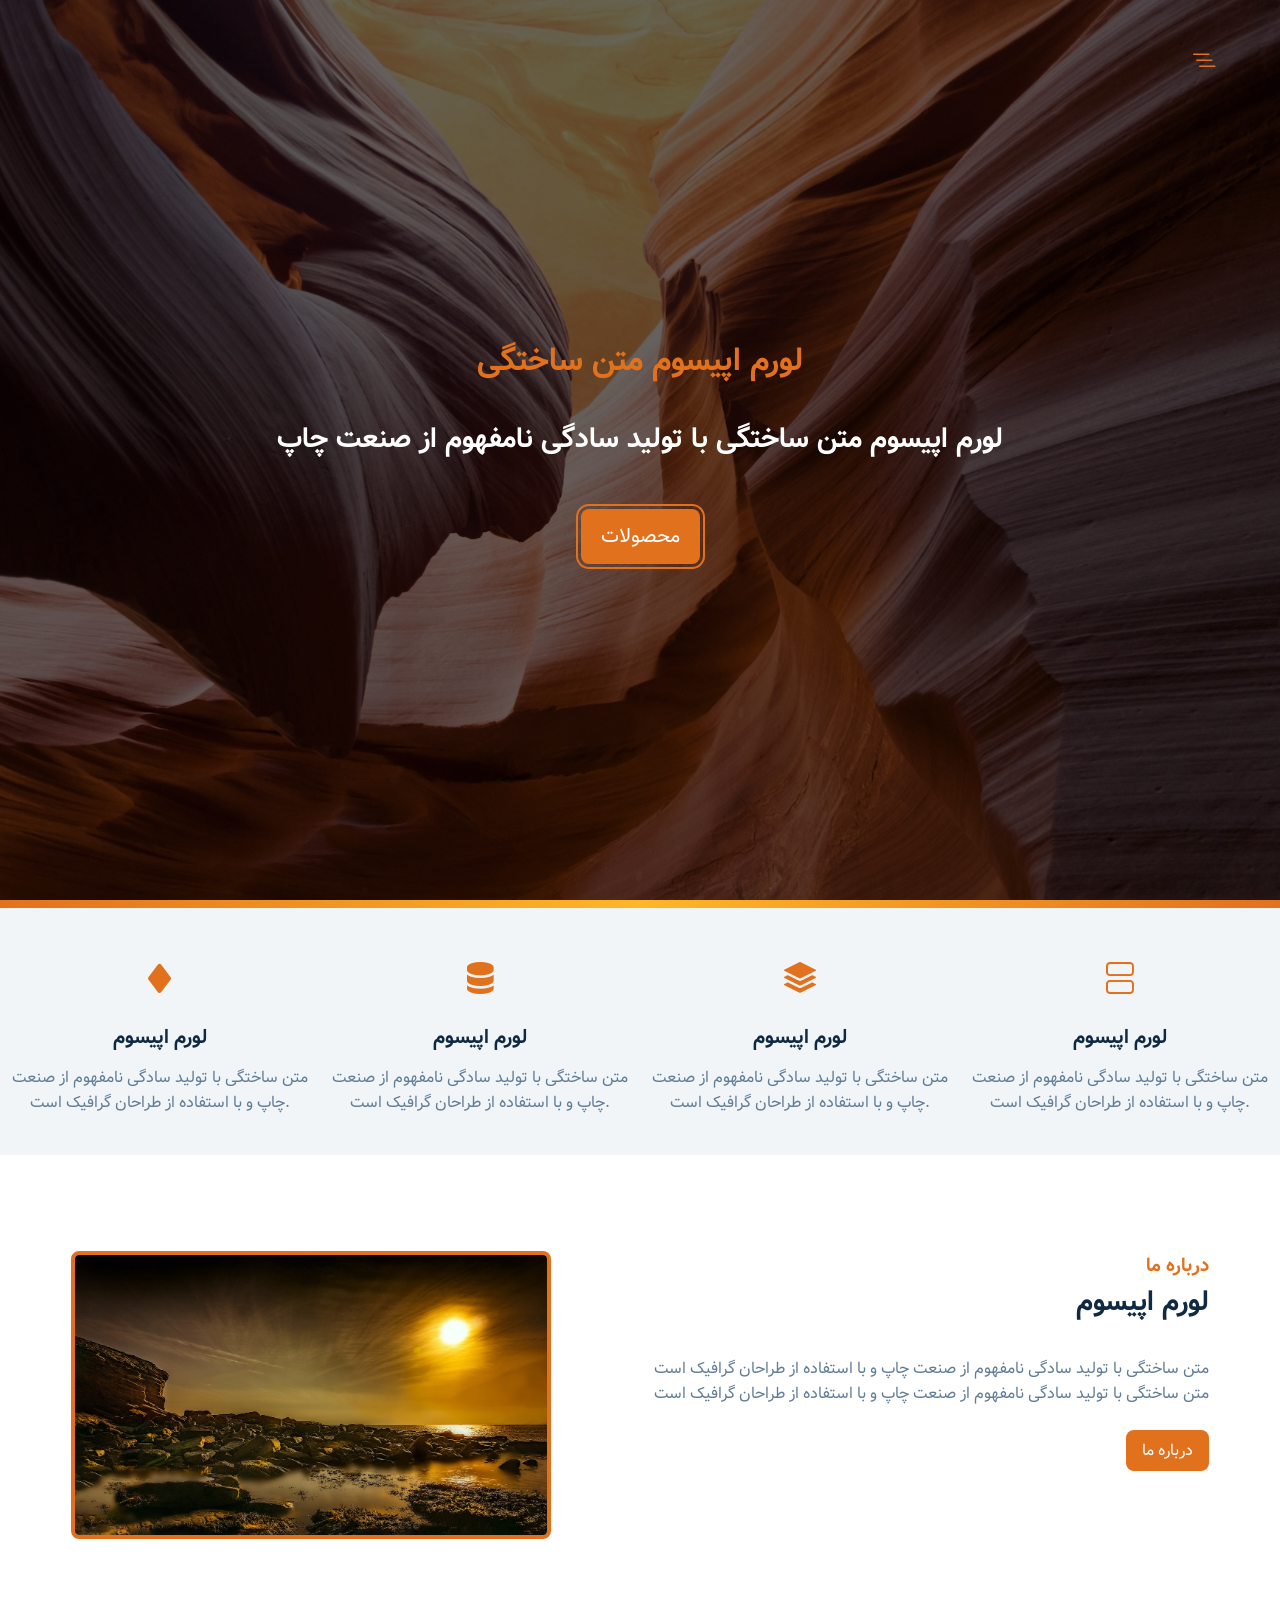
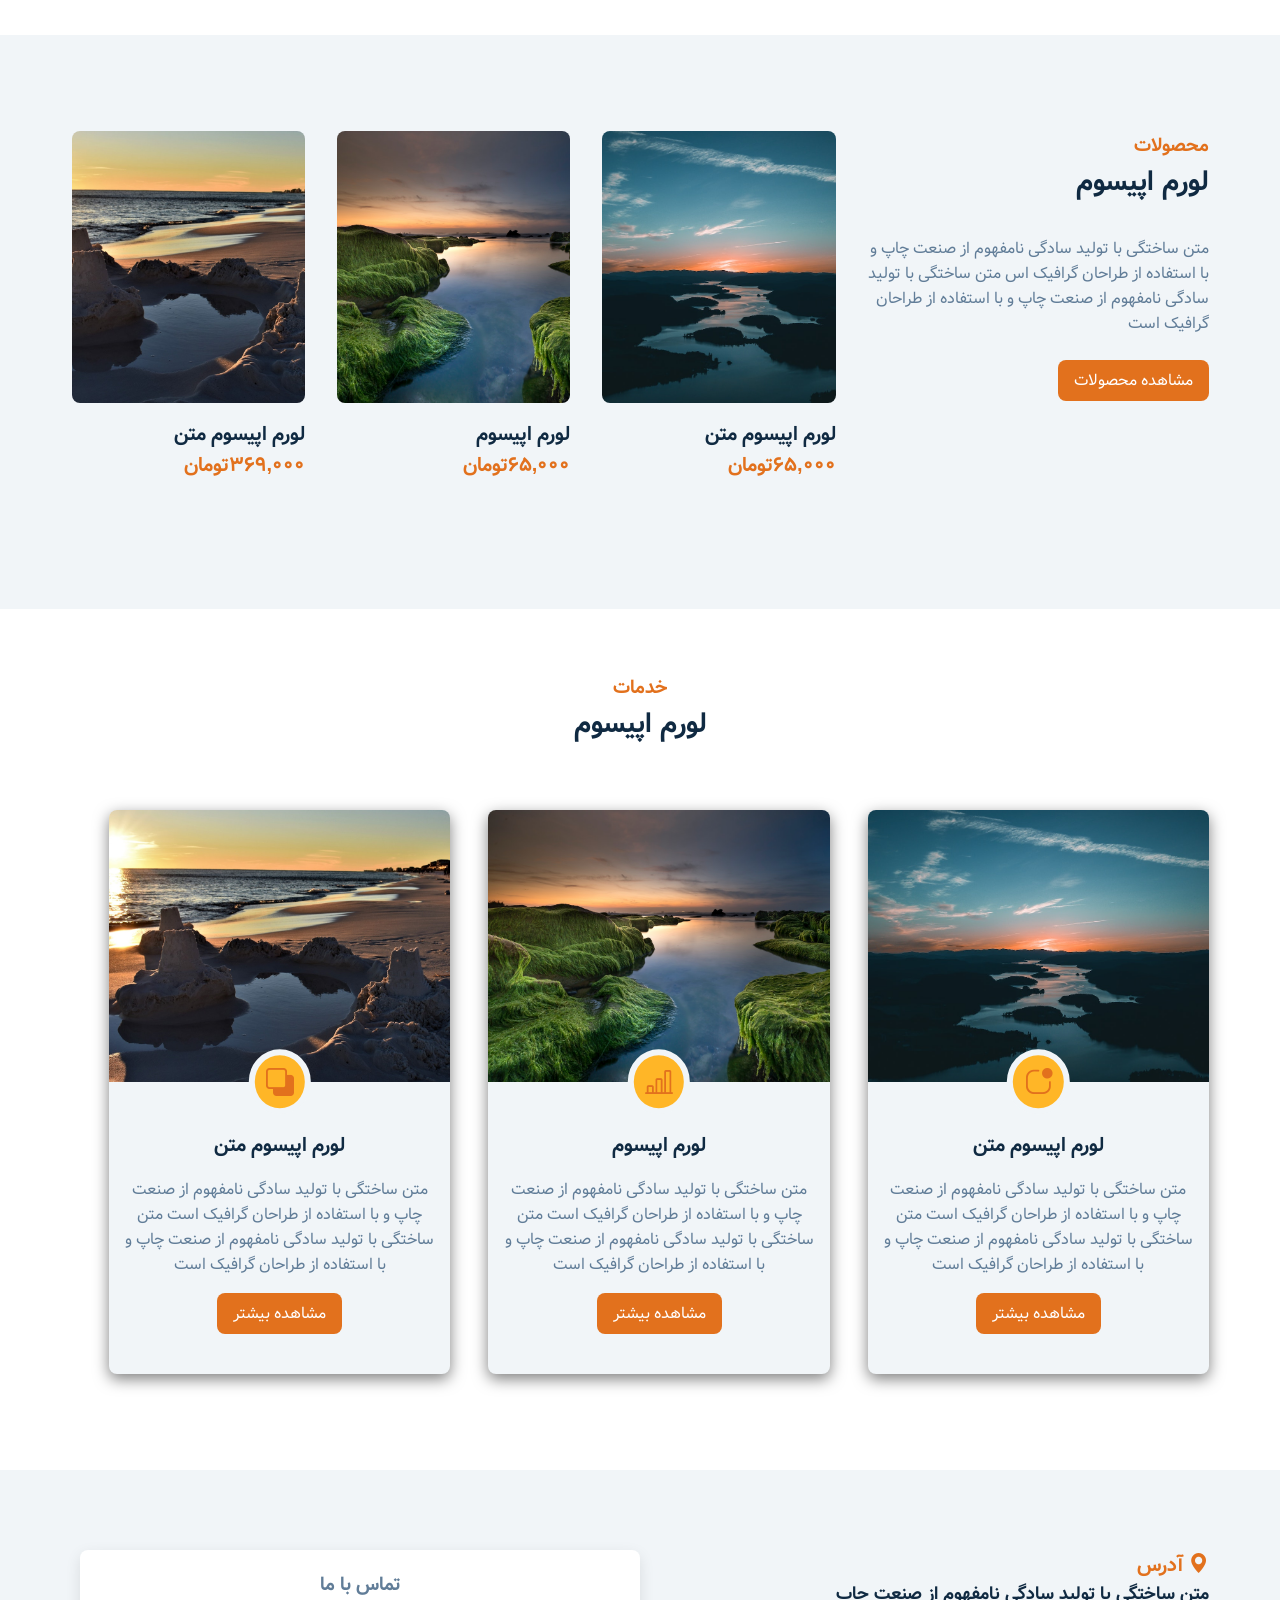
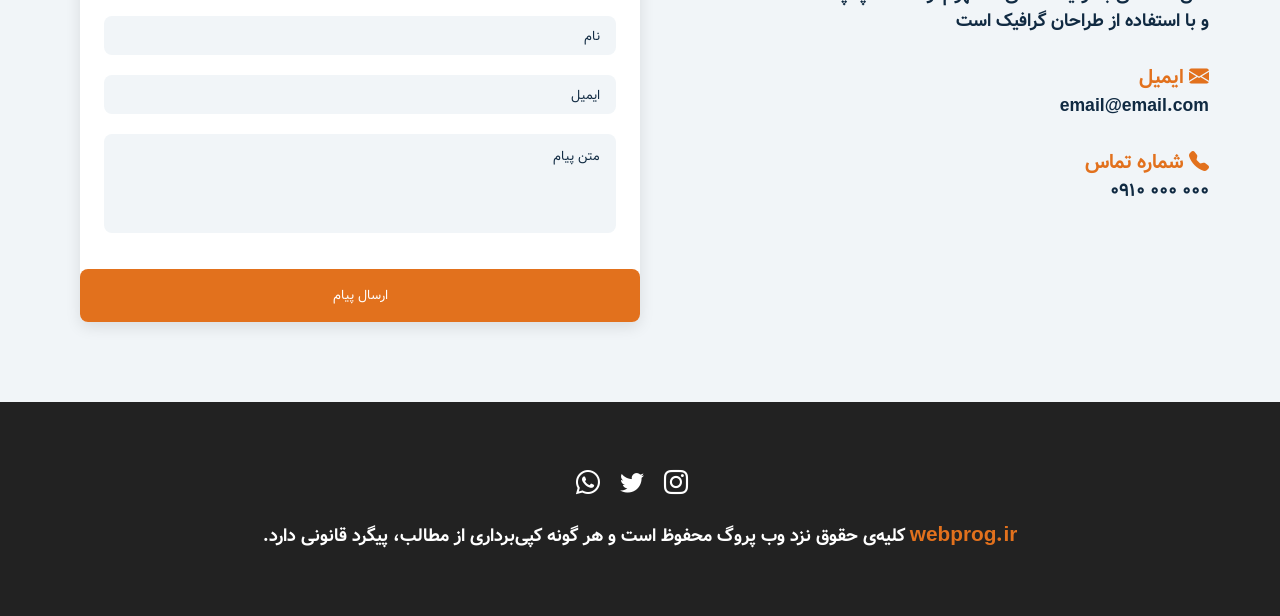
<file: index.html>
<!DOCTYPE html>
<html lang="fa">

<head>
    <meta charset="UTF-8">
    <meta name="viewport" content="width=device-width, initial-scale=1.0">
    <link rel="stylesheet" href="./css/main.css">
    <link rel="stylesheet" href="https://cdn.jsdelivr.net/npm/bootstrap-icons@1.13.1/font/bootstrap-icons.min.css">
    <title>Responsive Shopping Website</title>
</head>

<body>

    <!-- navbar  -->
    <span class="nav-btn" id="nav-btn">
        <i class="bi bi-list-nested"></i>
    </span>

    <nav class="navbar" id="navbar">
        <div class="navbar-header">
            <span class="nav-close" id="nav-close">
                <i class="bi bi-x"></i>
            </span>
        </div>

        <ul class="nav-items">
            <li>
                <a href="index.html" class="nav-link">
                    <i class="bi bi-house-fill"></i>
                    صفحه اصلی
                </a>
            </li>

            <li>
                <a href="about.html" class="nav-link">
                    <i class="bi bi-info-circle-fill"></i>
                    درباره ما
                </a>
            </li>

            <li>
                <a href="products.html" class="nav-link">
                    <i class="bi bi-box-seam-fill"></i>
                    محصولات
                </a>
            </li>

            <li>
                <a href="services.html" class="nav-link">
                    <i class="bi bi-calendar2-check-fill"></i>
                    خدمات
                </a>
            </li>

            <li>
                <a href="contact-us.html" class="nav-link">
                    <i class="bi bi-chat-right-dots-fill"></i>
                    تماس با ما
                </a>
            </li>
        </ul>
    </nav>
    <!-- end of navbar  -->


    <!-- header -->
    <header class="header">
        <div class="banner">
            <h1>لورم اپیسوم متن ساختگی</h1>
            <h2>لورم اپیسوم متن ساختگی با تولید سادگی نامفهوم از صنعت چاپ</h2>
            <a class=" btn btn-banner" href="./products.html">محصولات</a>
        </div>
    </header>
    <div class="content-divider"></div>
    <!-- end of header -->

    <!-- features -->
    <section class="features clearfix">
        <article class="feature">
            <span class="feature-icon">
                <i class="bi bi-view-stacked"></i>
            </span>
            <h4 class="feature-title">لورم اپیسوم</h4>
            <p class="feature-text">
                متن ساختگی با تولید سادگی نامفهوم از صنعت چاپ و با استفاده از طراحان گرافیک است.
            </p>
        </article>

        <article class="feature">
            <span class="feature-icon">
                <i class="bi bi-stack"></i>
            </span>
            <h4 class="feature-title">لورم اپیسوم</h4>
            <p class="feature-text">
                متن ساختگی با تولید سادگی نامفهوم از صنعت چاپ و با استفاده از طراحان گرافیک است.
            </p>
        </article>

        <article class="feature">
            <span class="feature-icon">
                <i class="bi bi-server"></i>
            </span>
            <h4 class="feature-title">لورم اپیسوم</h4>
            <p class="feature-text">
                متن ساختگی با تولید سادگی نامفهوم از صنعت چاپ و با استفاده از طراحان گرافیک است.
            </p>
        </article>

        <article class="feature">
            <span class="feature-icon">
                <i class="bi bi-suit-diamond-fill"></i>
            </span>
            <h4 class="feature-title">لورم اپیسوم</h4>
            <p class="feature-text">
                متن ساختگی با تولید سادگی نامفهوم از صنعت چاپ و با استفاده از طراحان گرافیک است.
            </p>
        </article>

    </section>
    <!-- end of features -->

    <!-- about -->
    <section class="section-center clearfix">
        <!-- about-img  -->
        <article class="about-img">
            <div class="about-picture-container">
                <img class="about-picture" src="./images/about-bcg.jpg" alt="about-img">
            </div>
        </article>

        <!-- about-info  -->
        <article class="about-info">
            <div class="section-title">
                <h3>درباره ما</h3>
                <h2>لورم اپیسوم</h2>
            </div>

            <p class="about-text">
                متن ساختگی با تولید سادگی نامفهوم از صنعت چاپ و با استفاده از طراحان گرافیک است
            </p>

            <p class="about-text">
                متن ساختگی با تولید سادگی نامفهوم از صنعت چاپ و با استفاده از طراحان گرافیک است
            </p>

            <a class="btn about-btn" href="about.html">درباره ما</a>
        </article>

    </section>
    <!-- end about  -->


    <!-- products  -->
    <section class="products">

        <div class="section-center clearfix">
            <article class="products-info">
                <div class="section-title">
                    <h3>محصولات</h3>
                    <h2>لورم اپیسوم</h2>
                </div>

                <p class="product-text">
                    متن ساختگی با تولید سادگی نامفهوم از صنعت چاپ و با استفاده از طراحان گرافیک اس متن ساختگی با تولید
                    سادگی نامفهوم از صنعت چاپ و با استفاده از طراحان گرافیک است
                </p>

                <a class="btn btn-products" href="products.html">مشاهده محصولات</a>
            </article>

            <article class="product-cards clearfix">
                <div class="product">
                    <img class="product-img" src="./images/product-1.jpg" alt="product-image">
                    <h4 class="product-title">لورم اپیسوم متن</h4>
                    <h4 class="product-price">65,000<span>تومان</span></h4>
                </div>
                <div class="product">
                    <img class="product-img" src="./images/product-2.jpg" alt="product-image">
                    <h4 class="product-title">لورم اپیسوم</h4>
                    <h4 class="product-price">65,000<span>تومان</span></h4>
                </div>
                <div class="product">
                    <img class="product-img" src="./images/product-3.jpg" alt="product-image">
                    <h4 class="product-title">لورم اپیسوم متن</h4>
                    <h4 class="product-price">369,000<span>تومان</span></h4>
                </div>
            </article>
        </div>
    </section>
    <!-- end of products  -->

    <!-- services     -->
    <section class="section-center">
        <div class="section-title services-title">
            <h3>خدمات</h3>
            <h2>لورم اپیسوم</h2>
        </div>
        <div class="clearfix">
            <article class="service-card">
                <div class="service-img-container">
                    <img class="srvice-img" src="./images/product-1.jpg" alt="service-image">
                    <span class="service-icon">
                        <i class="bi bi-app-indicator"></i>
                    </span>
                </div>

                <div class="service-info">
                    <h4>لورم اپیسوم متن</h4>
                    <p>متن ساختگی با تولید سادگی نامفهوم از صنعت چاپ و با استفاده از طراحان گرافیک است متن ساختگی با
                        تولید سادگی نامفهوم از صنعت چاپ و با استفاده از طراحان گرافیک است</p>
                    <a class="btn btn-service" href="products.html">مشاهده بیشتر</a>
                </div>
            </article>

            <article class="service-card">
                <div class="service-img-container">
                    <img class="srvice-img" src="./images/product-2.jpg" alt="service-image2">
                    <span class="service-icon">
                        <i class="bi bi-bar-chart-line"></i>
                    </span>
                </div>

                <div class="service-info">
                    <h4>لورم اپیسوم</h4>
                    <p>متن ساختگی با تولید سادگی نامفهوم از صنعت چاپ و با استفاده از طراحان گرافیک است متن ساختگی با
                        تولید سادگی نامفهوم از صنعت چاپ و با استفاده از طراحان گرافیک است</p>
                    <a class="btn btn-service" href="products.html">مشاهده بیشتر</a>
                </div>
            </article>

            <article class="service-card">
                <div class="service-img-container">
                    <img class="srvice-img" src="./images/product-3.jpg" alt="service-image">
                    <span class="service-icon">
                        <i class="bi bi-subtract"></i>
                    </span>
                </div>

                <div class="service-info">
                    <h4>لورم اپیسوم متن</h4>
                    <p>متن ساختگی با تولید سادگی نامفهوم از صنعت چاپ و با استفاده از طراحان گرافیک است متن ساختگی با
                        تولید سادگی نامفهوم از صنعت چاپ و با استفاده از طراحان گرافیک است</p>
                    <a class="btn btn-service" href="products.html">مشاهده بیشتر</a>
                </div>
            </article>
        </div>
    </section>
    <!-- end of services  -->


    <!-- comtact us  -->
    <section class="contact">
        <div class="section-center clearfix">
            <article class="contact-info">
                <div class="contact-item">
                    <h4 class="contact-title">
                        <span class="contact-icon">
                            <i class="bi bi-geo-alt-fill"></i>
                        </span>
                        آدرس
                    </h4>
                    <h4 class="contact-text">
                        متن ساختگی با تولید سادگی نامفهوم از صنعت چاپ
                        <br>
                        و با استفاده از طراحان گرافیک است
                    </h4>
                </div>

                <div class="contact-item">
                    <h4 class="contact-title">
                        <span class="contact-icon">
                            <i class="bi bi-envelope-fill"></i>
                        </span>
                        ایمیل
                    </h4>
                    <h4 class="contact-text">
                        email@email.com

                    </h4>
                </div>

                <div class="contact-item">
                    <h4 class="contact-title">
                        <span class="contact-icon">
                            <i class="bi bi-telephone-fill"></i>
                        </span>
                        شماره تماس
                    </h4>
                    <h4 class="contact-text">
                        0910 000 000
                    </h4>
                </div>
            </article>


            <article class="contact-form">
                <h3>تماس با ما</h3>
                <form action="#">
                    <div class="form-group">
                        <input class="form-control" type="text" name="name" placeholder="نام">
                        <input class="form-control" type="email" name="email" placeholder="ایمیل">
                        <textarea name="massage" class="form-control" placeholder="متن پیام" rows="5"></textarea>
                    </div>
                    <button class="btn submit-btn" type="submit">ارسال پیام</button>
                </form>
            </article>
        </div>
    </section>
    <!-- end of contact us  -->

    <!-- footer  -->
    <footer class="footer">
        <div class="section-center">
            <div class="social-icons">
                <a href="#" class="social-icon">
                    <i class="bi bi-whatsapp"></i>
                </a>
                <a href="#" class="social-icon">
                    <i class="bi bi-twitter"></i>
                </a>
                <a href="#" class="social-icon">
                    <i class="bi bi-instagram"></i>
                </a>
            </div>

            <h4 class="footer-text">
                <span class="compony">webprog.ir</span>
                کلیه‌ی حقوق نزد وب پروگ محفوظ است و هر گونه کپی‌برداری از
                مطالب، پیگرد قانونی دارد.
            </h4>
        </div>
    </footer>
    <!-- end of footer  -->

    <script src="./js/app.js"></script>
</body>

</html>
</file>
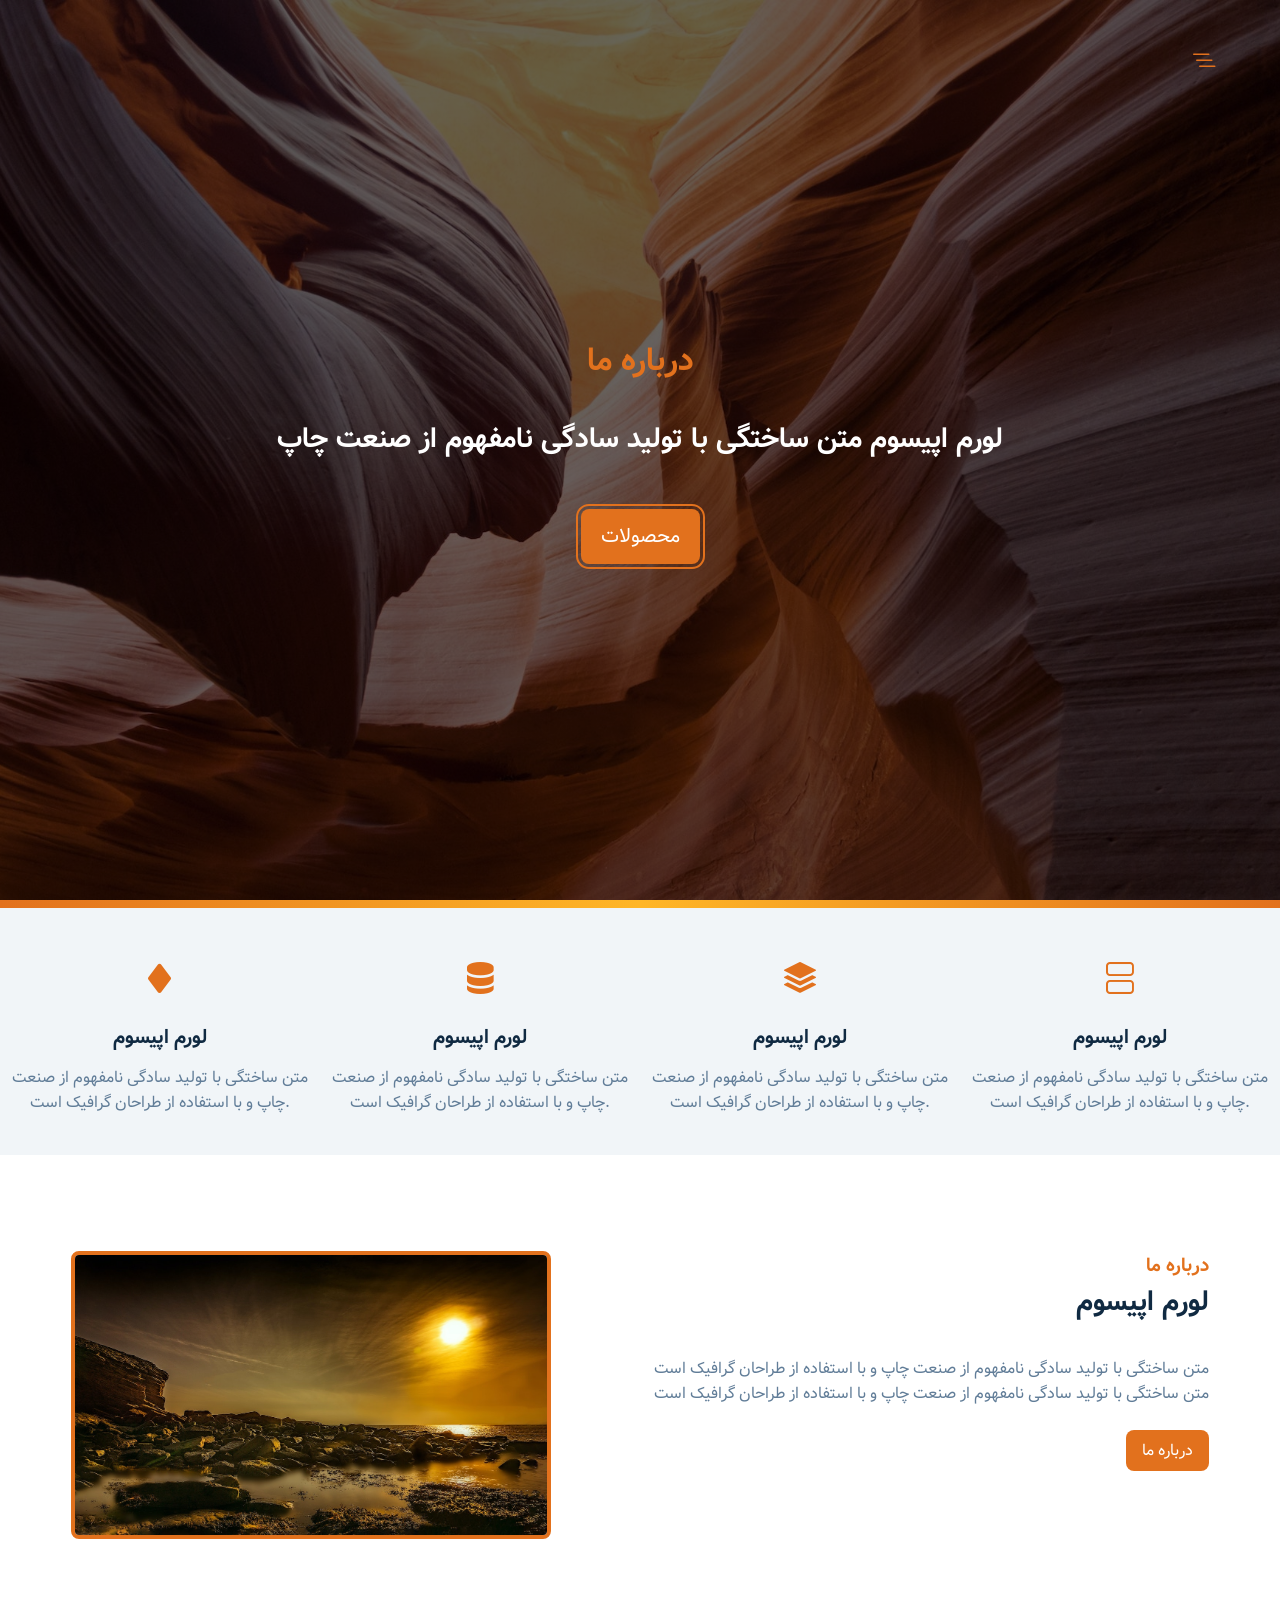
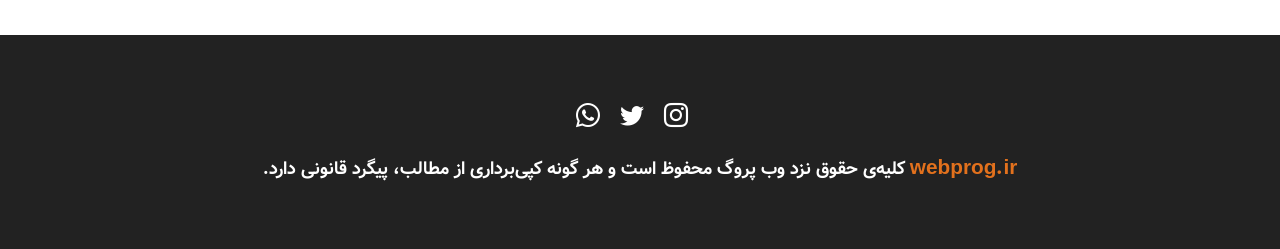
<file: about.html>
<!DOCTYPE html>
<html lang="fa">

<head>
    <meta charset="UTF-8">
    <meta name="viewport" content="width=device-width, initial-scale=1.0">
    <link rel="stylesheet" href="./css/main.css">
    <link rel="stylesheet" href="https://cdn.jsdelivr.net/npm/bootstrap-icons@1.13.1/font/bootstrap-icons.min.css">
    <title>wbprog.ir || About</title>
</head>

<body>

    <!-- navbar  -->
    <span class="nav-btn" id="nav-btn">
        <i class="bi bi-list-nested"></i>
    </span>

    <nav class="navbar" id="navbar">
        <div class="navbar-header">
            <span class="nav-close" id="nav-close">
                <i class="bi bi-x"></i>
            </span>
        </div>

        <ul class="nav-items">
            <li>
                <a href="index.html" class="nav-link">
                    <i class="bi bi-house-fill"></i>
                    صفحه اصلی
                </a>
            </li>

            <li>
                <a href="about.html" class="nav-link">
                    <i class="bi bi-info-circle-fill"></i>
                    درباره ما
                </a>
            </li>

            <li>
                <a href="products.html" class="nav-link">
                    <i class="bi bi-box-seam-fill"></i>
                    محصولات
                </a>
            </li>

            <li>
                <a href="services.html" class="nav-link">
                    <i class="bi bi-calendar2-check-fill"></i>
                    خدمات
                </a>
            </li>

            <li>
                <a href="contact-us.html" class="nav-link">
                    <i class="bi bi-chat-right-dots-fill"></i>
                    تماس با ما
                </a>
            </li>
        </ul>
    </nav>
    <!-- end of navbar  -->


    <!-- header -->
    <header class="header">
        <div class="banner">
            <h1>درباره ما</h1>
            <h2>لورم اپیسوم متن ساختگی با تولید سادگی نامفهوم از صنعت چاپ</h2>
            <a class=" btn btn-banner" href="./products.html">محصولات</a>
        </div>
    </header>
    <div class="content-divider"></div>
    <!-- end of header -->

    <!-- features -->
    <section class="features clearfix">
        <article class="feature">
            <span class="feature-icon">
                <i class="bi bi-view-stacked"></i>
            </span>
            <h4 class="feature-title">لورم اپیسوم</h4>
            <p class="feature-text">
                متن ساختگی با تولید سادگی نامفهوم از صنعت چاپ و با استفاده از طراحان گرافیک است.
            </p>
        </article>

        <article class="feature">
            <span class="feature-icon">
                <i class="bi bi-stack"></i>
            </span>
            <h4 class="feature-title">لورم اپیسوم</h4>
            <p class="feature-text">
                متن ساختگی با تولید سادگی نامفهوم از صنعت چاپ و با استفاده از طراحان گرافیک است.
            </p>
        </article>

        <article class="feature">
            <span class="feature-icon">
                <i class="bi bi-server"></i>
            </span>
            <h4 class="feature-title">لورم اپیسوم</h4>
            <p class="feature-text">
                متن ساختگی با تولید سادگی نامفهوم از صنعت چاپ و با استفاده از طراحان گرافیک است.
            </p>
        </article>

        <article class="feature">
            <span class="feature-icon">
                <i class="bi bi-suit-diamond-fill"></i>
            </span>
            <h4 class="feature-title">لورم اپیسوم</h4>
            <p class="feature-text">
                متن ساختگی با تولید سادگی نامفهوم از صنعت چاپ و با استفاده از طراحان گرافیک است.
            </p>
        </article>

    </section>
    <!-- end of features -->

    <!-- about -->
    <section class="section-center clearfix">
        <!-- about-img  -->
        <article class="about-img">
            <div class="about-picture-container">
                <img class="about-picture" src="./images/about-bcg.jpg" alt="about-img">
            </div>
        </article>

        <!-- about-info  -->
        <article class="about-info">
            <div class="section-title">
                <h3>درباره ما</h3>
                <h2>لورم اپیسوم</h2>
            </div>

            <p class="about-text">
                متن ساختگی با تولید سادگی نامفهوم از صنعت چاپ و با استفاده از طراحان گرافیک است
            </p>

            <p class="about-text">
                متن ساختگی با تولید سادگی نامفهوم از صنعت چاپ و با استفاده از طراحان گرافیک است
            </p>

            <a class="btn about-btn" href="about.html">درباره ما</a>
        </article>

    </section>
    <!-- end about  -->







    

    <!-- footer  -->
    <footer class="footer">
        <div class="section-center">
            <div class="social-icons">
                <a href="#" class="social-icon">
                    <i class="bi bi-whatsapp"></i>
                </a>
                <a href="#" class="social-icon">
                    <i class="bi bi-twitter"></i>
                </a>
                <a href="#" class="social-icon">
                    <i class="bi bi-instagram"></i>
                </a>
            </div>

            <h4 class="footer-text">
                <span class="compony">webprog.ir</span>
                کلیه‌ی حقوق نزد وب پروگ محفوظ است و هر گونه کپی‌برداری از
                مطالب، پیگرد قانونی دارد.
            </h4>
        </div>
    </footer>
    <!-- end of footer  -->

    <script src="./js/app.js"></script>
</body>

</html>
</file>
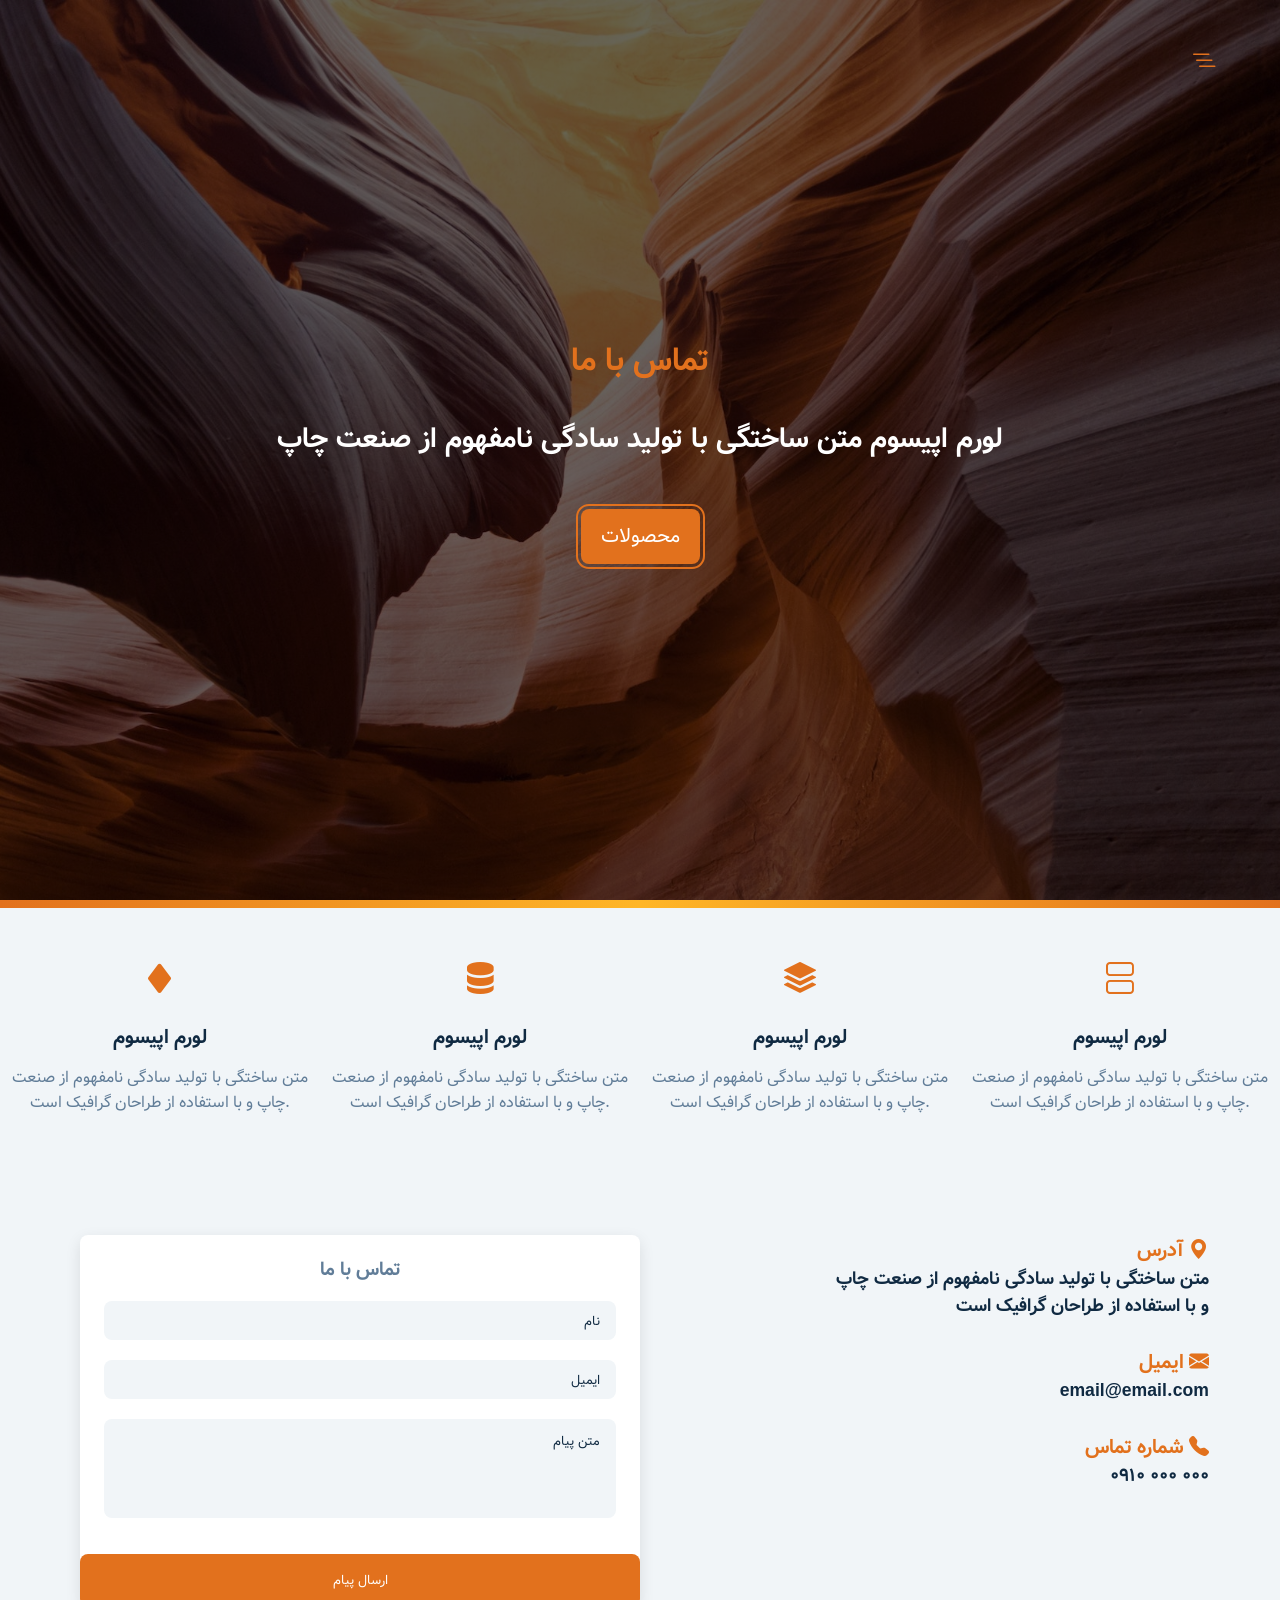
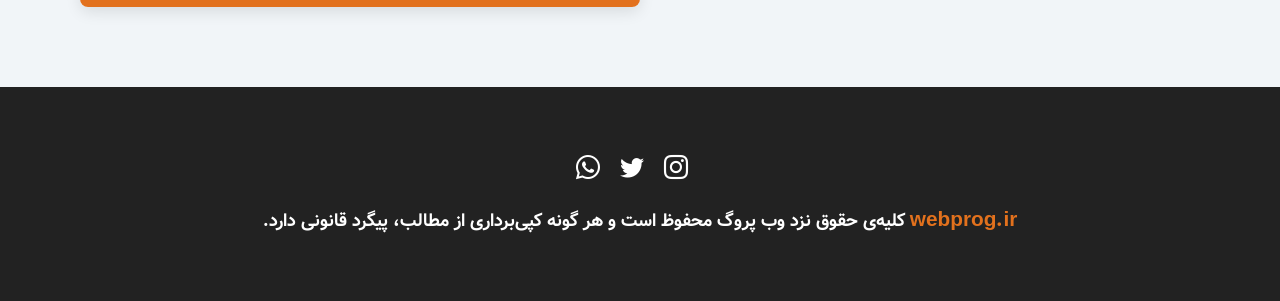
<file: contact-us.html>
<!DOCTYPE html>
<html lang="fa">

<head>
    <meta charset="UTF-8">
    <meta name="viewport" content="width=device-width, initial-scale=1.0">
    <link rel="stylesheet" href="./css/main.css">
    <link rel="stylesheet" href="https://cdn.jsdelivr.net/npm/bootstrap-icons@1.13.1/font/bootstrap-icons.min.css">
    <title>wbprog.ir || Home</title>
</head>

<body>

    <!-- navbar  -->
    <span class="nav-btn" id="nav-btn">
        <i class="bi bi-list-nested"></i>
    </span>

    <nav class="navbar" id="navbar">
        <div class="navbar-header">
            <span class="nav-close" id="nav-close">
                <i class="bi bi-x"></i>
            </span>
        </div>

        <ul class="nav-items">
            <li>
                <a href="index.html" class="nav-link">
                    <i class="bi bi-house-fill"></i>
                    صفحه اصلی
                </a>
            </li>

            <li>
                <a href="about.html" class="nav-link">
                    <i class="bi bi-info-circle-fill"></i>
                    درباره ما
                </a>
            </li>

            <li>
                <a href="products.html" class="nav-link">
                    <i class="bi bi-box-seam-fill"></i>
                    محصولات
                </a>
            </li>

            <li>
                <a href="services.html" class="nav-link">
                    <i class="bi bi-calendar2-check-fill"></i>
                    خدمات
                </a>
            </li>

            <li>
                <a href="contact-us.html" class="nav-link">
                    <i class="bi bi-chat-right-dots-fill"></i>
                    تماس با ما
                </a>
            </li>
        </ul>
    </nav>
    <!-- end of navbar  -->


    <!-- header -->
    <header class="header">
        <div class="banner">
            <h1>تماس با ما</h1>
            <h2>لورم اپیسوم متن ساختگی با تولید سادگی نامفهوم از صنعت چاپ</h2>
            <a class=" btn btn-banner" href="./products.html">محصولات</a>
        </div>
    </header>
    <div class="content-divider"></div>
    <!-- end of header -->

    <!-- features -->
    <section class="features clearfix">
        <article class="feature">
            <span class="feature-icon">
                <i class="bi bi-view-stacked"></i>
            </span>
            <h4 class="feature-title">لورم اپیسوم</h4>
            <p class="feature-text">
                متن ساختگی با تولید سادگی نامفهوم از صنعت چاپ و با استفاده از طراحان گرافیک است.
            </p>
        </article>

        <article class="feature">
            <span class="feature-icon">
                <i class="bi bi-stack"></i>
            </span>
            <h4 class="feature-title">لورم اپیسوم</h4>
            <p class="feature-text">
                متن ساختگی با تولید سادگی نامفهوم از صنعت چاپ و با استفاده از طراحان گرافیک است.
            </p>
        </article>

        <article class="feature">
            <span class="feature-icon">
                <i class="bi bi-server"></i>
            </span>
            <h4 class="feature-title">لورم اپیسوم</h4>
            <p class="feature-text">
                متن ساختگی با تولید سادگی نامفهوم از صنعت چاپ و با استفاده از طراحان گرافیک است.
            </p>
        </article>

        <article class="feature">
            <span class="feature-icon">
                <i class="bi bi-suit-diamond-fill"></i>
            </span>
            <h4 class="feature-title">لورم اپیسوم</h4>
            <p class="feature-text">
                متن ساختگی با تولید سادگی نامفهوم از صنعت چاپ و با استفاده از طراحان گرافیک است.
            </p>
        </article>

    </section>
    <!-- end of features -->


    


    <!-- comtact us  -->
    <section class="contact">
        <div class="section-center clearfix">
            <article class="contact-info">
                <div class="contact-item">
                    <h4 class="contact-title">
                        <span class="contact-icon">
                            <i class="bi bi-geo-alt-fill"></i>
                        </span>
                        آدرس
                    </h4>
                    <h4 class="contact-text">
                        متن ساختگی با تولید سادگی نامفهوم از صنعت چاپ
                        <br>
                        و با استفاده از طراحان گرافیک است
                    </h4>
                </div>

                <div class="contact-item">
                    <h4 class="contact-title">
                        <span class="contact-icon">
                            <i class="bi bi-envelope-fill"></i>
                        </span>
                        ایمیل
                    </h4>
                    <h4 class="contact-text">
                        email@email.com

                    </h4>
                </div>

                <div class="contact-item">
                    <h4 class="contact-title">
                        <span class="contact-icon">
                            <i class="bi bi-telephone-fill"></i>
                        </span>
                        شماره تماس
                    </h4>
                    <h4 class="contact-text">
                        0910 000 000
                    </h4>
                </div>
            </article>


            <article class="contact-form">
                <h3>تماس با ما</h3>
                <form action="#">
                    <div class="form-group">
                        <input class="form-control" type="text" name="name" placeholder="نام">
                        <input class="form-control" type="email" name="email" placeholder="ایمیل">
                        <textarea name="massage" class="form-control" placeholder="متن پیام" rows="5"></textarea>
                    </div>
                    <button class="btn submit-btn" type="submit">ارسال پیام</button>
                </form>
            </article>
        </div>
    </section>
    <!-- end of contact us  -->

    <!-- footer  -->
    <footer class="footer">
        <div class="section-center">
            <div class="social-icons">
                <a href="#" class="social-icon">
                    <i class="bi bi-whatsapp"></i>
                </a>
                <a href="#" class="social-icon">
                    <i class="bi bi-twitter"></i>
                </a>
                <a href="#" class="social-icon">
                    <i class="bi bi-instagram"></i>
                </a>
            </div>

            <h4 class="footer-text">
                <span class="compony">webprog.ir</span>
                کلیه‌ی حقوق نزد وب پروگ محفوظ است و هر گونه کپی‌برداری از
                مطالب، پیگرد قانونی دارد.
            </h4>
        </div>
    </footer>
    <!-- end of footer  -->

    <script src="./js/app.js"></script>
</body>

</html>
</file>
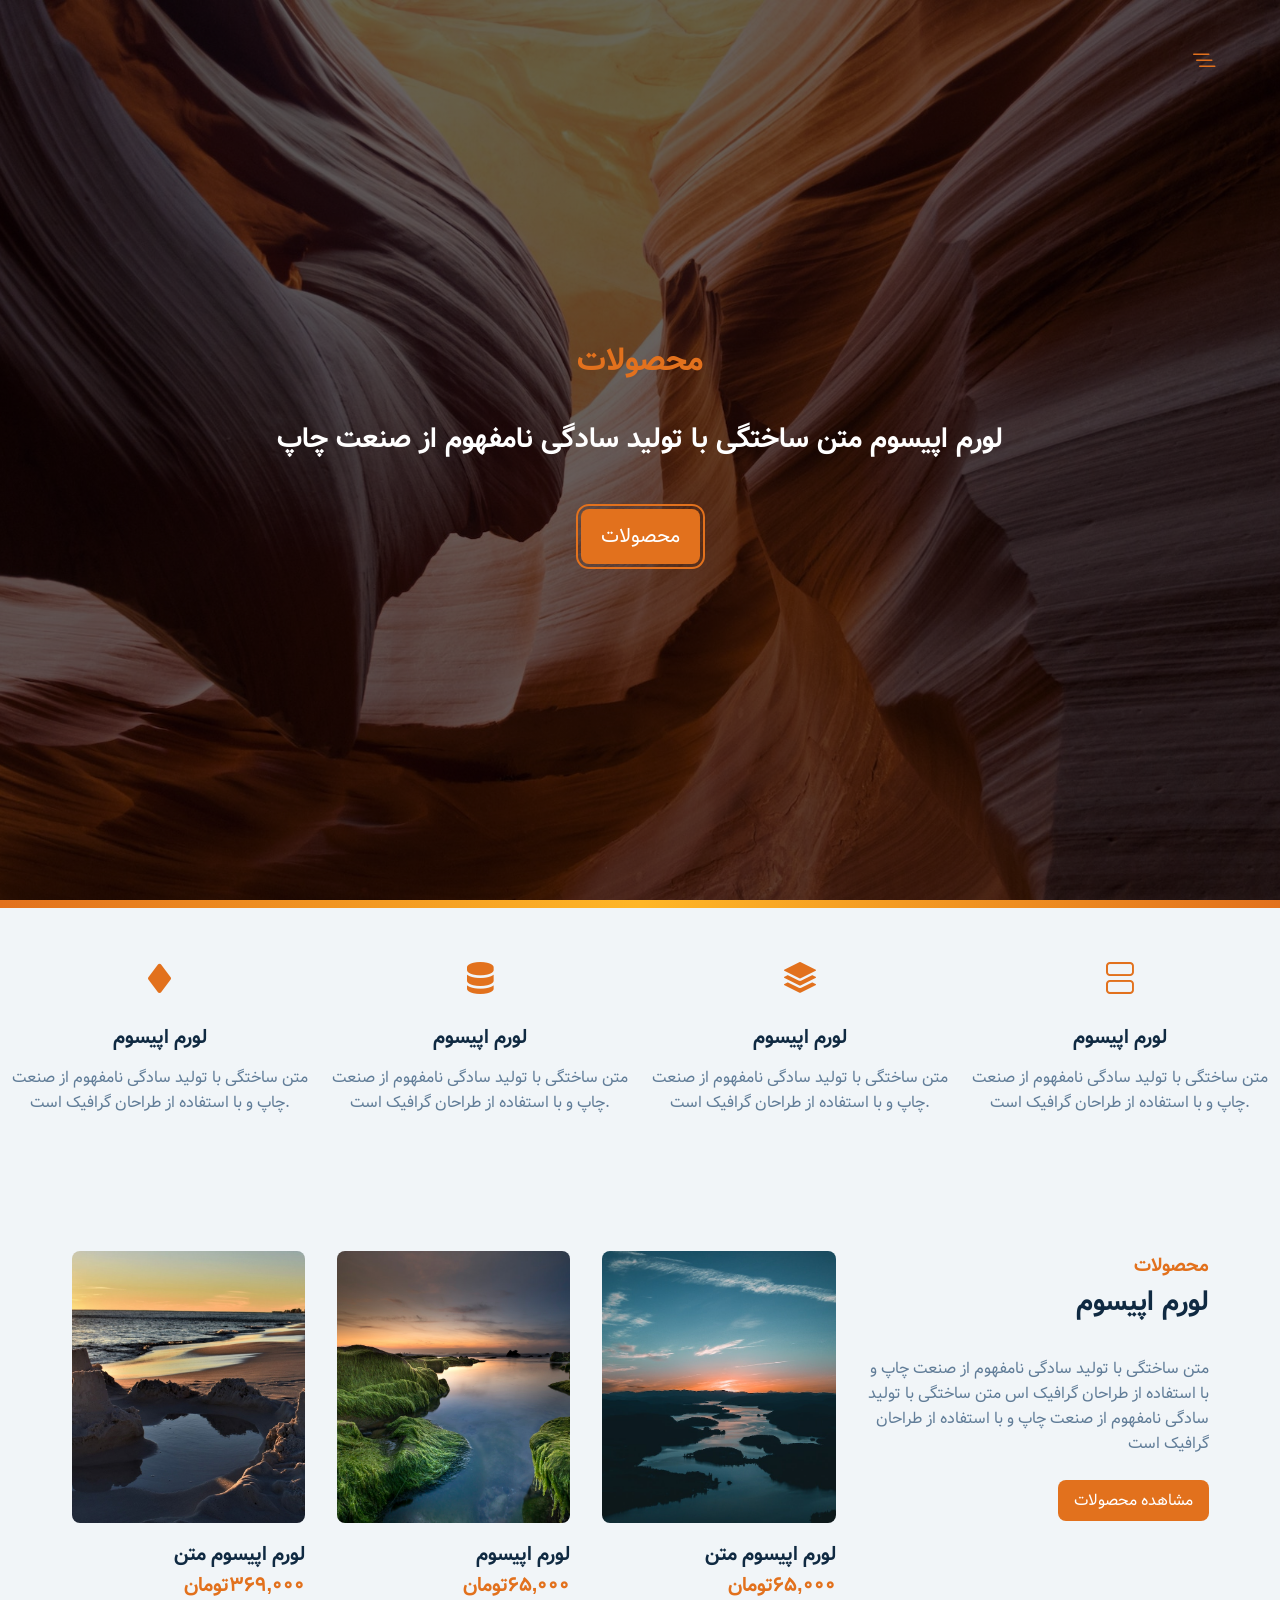
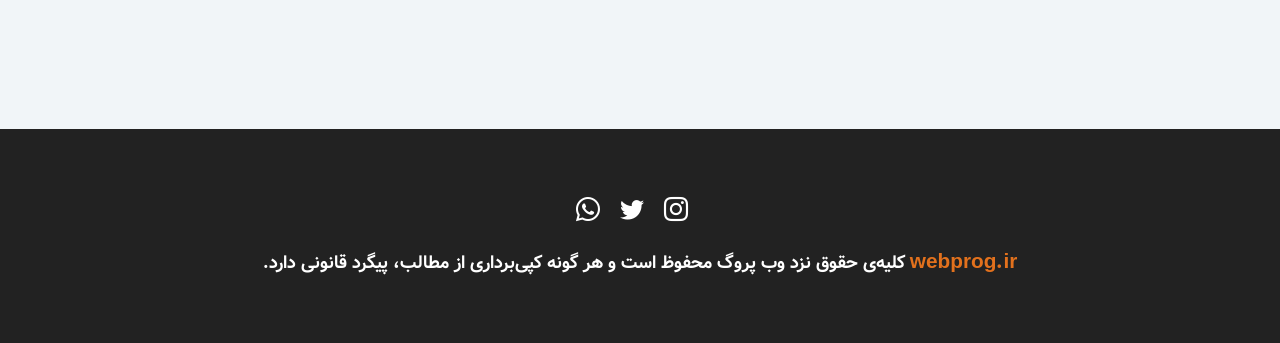
<file: products.html>
<!DOCTYPE html>
<html lang="fa">

<head>
    <meta charset="UTF-8">
    <meta name="viewport" content="width=device-width, initial-scale=1.0">
    <link rel="stylesheet" href="./css/main.css">
    <link rel="stylesheet" href="https://cdn.jsdelivr.net/npm/bootstrap-icons@1.13.1/font/bootstrap-icons.min.css">
    <title>wbprog.ir || Products</title>
</head>

<body>

    <!-- navbar  -->
    <span class="nav-btn" id="nav-btn">
        <i class="bi bi-list-nested"></i>
    </span>

    <nav class="navbar" id="navbar">
        <div class="navbar-header">
            <span class="nav-close" id="nav-close">
                <i class="bi bi-x"></i>
            </span>
        </div>

        <ul class="nav-items">
            <li>
                <a href="index.html" class="nav-link">
                    <i class="bi bi-house-fill"></i>
                    صفحه اصلی
                </a>
            </li>

            <li>
                <a href="about.html" class="nav-link">
                    <i class="bi bi-info-circle-fill"></i>
                    درباره ما
                </a>
            </li>

            <li>
                <a href="products.html" class="nav-link">
                    <i class="bi bi-box-seam-fill"></i>
                    محصولات
                </a>
            </li>

            <li>
                <a href="services.html" class="nav-link">
                    <i class="bi bi-calendar2-check-fill"></i>
                    خدمات
                </a>
            </li>

            <li>
                <a href="contact-us.html" class="nav-link">
                    <i class="bi bi-chat-right-dots-fill"></i>
                    تماس با ما
                </a>
            </li>
        </ul>
    </nav>
    <!-- end of navbar  -->


    <!-- header -->
    <header class="header">
        <div class="banner">
            <h1>محصولات</h1>
            <h2>لورم اپیسوم متن ساختگی با تولید سادگی نامفهوم از صنعت چاپ</h2>
            <a class=" btn btn-banner" href="./products.html">محصولات</a>
        </div>
    </header>
    <div class="content-divider"></div>
    <!-- end of header -->

    <!-- features -->
    <section class="features clearfix">
        <article class="feature">
            <span class="feature-icon">
                <i class="bi bi-view-stacked"></i>
            </span>
            <h4 class="feature-title">لورم اپیسوم</h4>
            <p class="feature-text">
                متن ساختگی با تولید سادگی نامفهوم از صنعت چاپ و با استفاده از طراحان گرافیک است.
            </p>
        </article>

        <article class="feature">
            <span class="feature-icon">
                <i class="bi bi-stack"></i>
            </span>
            <h4 class="feature-title">لورم اپیسوم</h4>
            <p class="feature-text">
                متن ساختگی با تولید سادگی نامفهوم از صنعت چاپ و با استفاده از طراحان گرافیک است.
            </p>
        </article>

        <article class="feature">
            <span class="feature-icon">
                <i class="bi bi-server"></i>
            </span>
            <h4 class="feature-title">لورم اپیسوم</h4>
            <p class="feature-text">
                متن ساختگی با تولید سادگی نامفهوم از صنعت چاپ و با استفاده از طراحان گرافیک است.
            </p>
        </article>

        <article class="feature">
            <span class="feature-icon">
                <i class="bi bi-suit-diamond-fill"></i>
            </span>
            <h4 class="feature-title">لورم اپیسوم</h4>
            <p class="feature-text">
                متن ساختگی با تولید سادگی نامفهوم از صنعت چاپ و با استفاده از طراحان گرافیک است.
            </p>
        </article>

    </section>
    <!-- end of features -->


    <!-- products  -->
    <section class="products">

        <div class="section-center clearfix">
            <article class="products-info">
                <div class="section-title">
                    <h3>محصولات</h3>
                    <h2>لورم اپیسوم</h2>
                </div>

                <p class="product-text">
                    متن ساختگی با تولید سادگی نامفهوم از صنعت چاپ و با استفاده از طراحان گرافیک اس متن ساختگی با تولید
                    سادگی نامفهوم از صنعت چاپ و با استفاده از طراحان گرافیک است
                </p>

                <a class="btn btn-products" href="products.html">مشاهده محصولات</a>
            </article>

            <article class="product-cards clearfix">
                <div class="product">
                    <img class="product-img" src="./images/product-1.jpg" alt="product-image">
                    <h4 class="product-title">لورم اپیسوم متن</h4>
                    <h4 class="product-price">65,000<span>تومان</span></h4>
                </div>
                <div class="product">
                    <img class="product-img" src="./images/product-2.jpg" alt="product-image">
                    <h4 class="product-title">لورم اپیسوم</h4>
                    <h4 class="product-price">65,000<span>تومان</span></h4>
                </div>
                <div class="product">
                    <img class="product-img" src="./images/product-3.jpg" alt="product-image">
                    <h4 class="product-title">لورم اپیسوم متن</h4>
                    <h4 class="product-price">369,000<span>تومان</span></h4>
                </div>
            </article>
        </div>
    </section>
    <!-- end of products  -->






    <!-- footer  -->
    <footer class="footer">
        <div class="section-center">
            <div class="social-icons">
                <a href="#" class="social-icon">
                    <i class="bi bi-whatsapp"></i>
                </a>
                <a href="#" class="social-icon">
                    <i class="bi bi-twitter"></i>
                </a>
                <a href="#" class="social-icon">
                    <i class="bi bi-instagram"></i>
                </a>
            </div>

            <h4 class="footer-text">
                <span class="compony">webprog.ir</span>
                کلیه‌ی حقوق نزد وب پروگ محفوظ است و هر گونه کپی‌برداری از
                مطالب، پیگرد قانونی دارد.
            </h4>
        </div>
    </footer>
    <!-- end of footer  -->

    <script src="./js/app.js"></script>
</body>

</html>
</file>
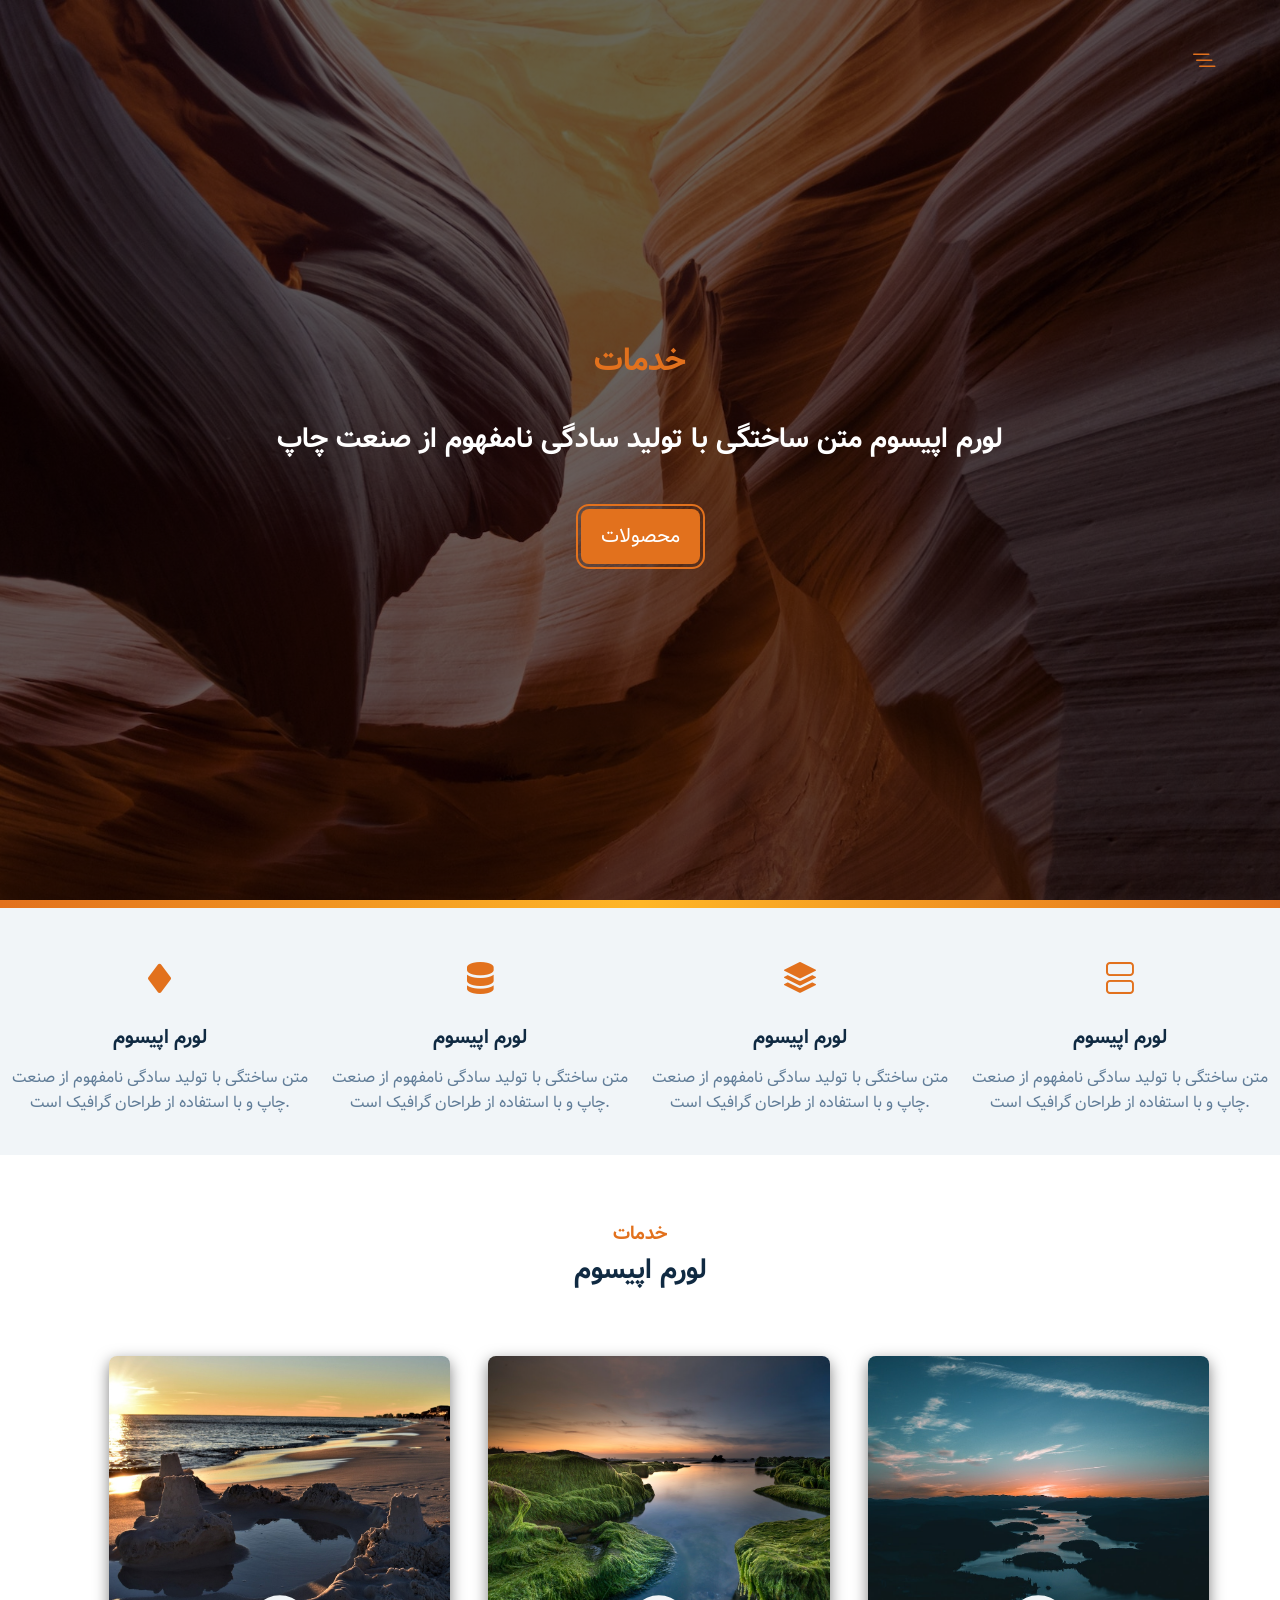
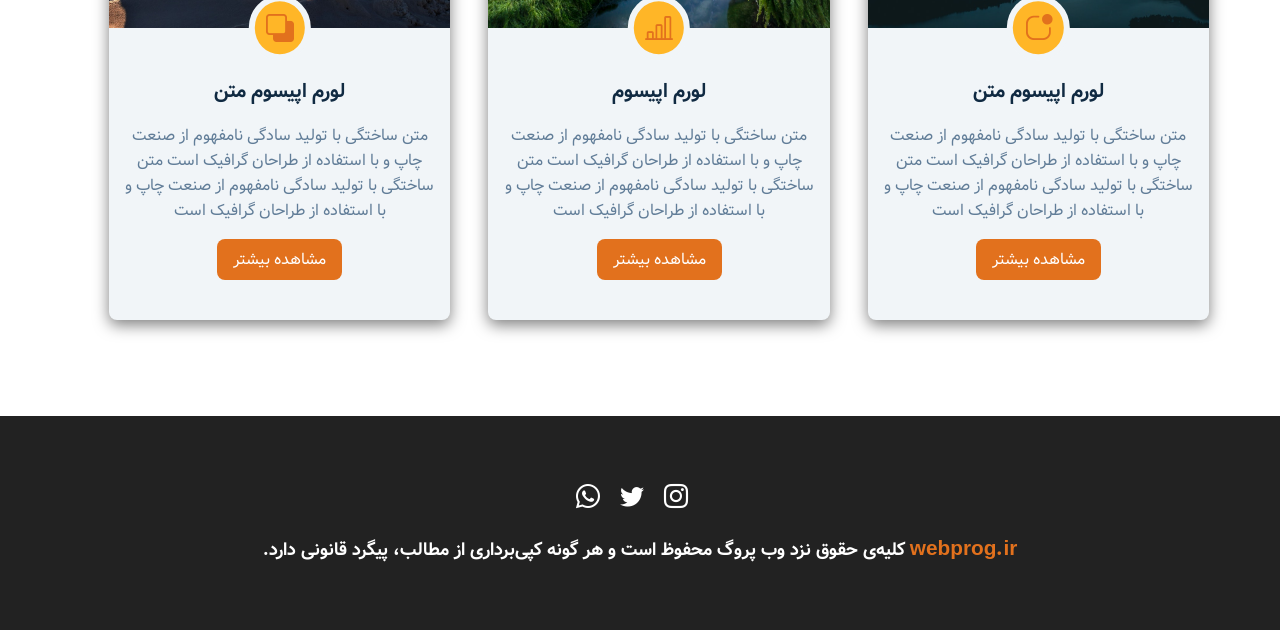
<file: services.html>
<!DOCTYPE html>
<html lang="fa">

<head>
    <meta charset="UTF-8">
    <meta name="viewport" content="width=device-width, initial-scale=1.0">
    <link rel="stylesheet" href="./css/main.css">
    <link rel="stylesheet" href="https://cdn.jsdelivr.net/npm/bootstrap-icons@1.13.1/font/bootstrap-icons.min.css">
    <title>wbprog.ir || Services</title>
</head>

<body>

    <!-- navbar  -->
    <span class="nav-btn" id="nav-btn">
        <i class="bi bi-list-nested"></i>
    </span>

    <nav class="navbar" id="navbar">
        <div class="navbar-header">
            <span class="nav-close" id="nav-close">
                <i class="bi bi-x"></i>
            </span>
        </div>

        <ul class="nav-items">
            <li>
                <a href="index.html" class="nav-link">
                    <i class="bi bi-house-fill"></i>
                    صفحه اصلی
                </a>
            </li>

            <li>
                <a href="about.html" class="nav-link">
                    <i class="bi bi-info-circle-fill"></i>
                    درباره ما
                </a>
            </li>

            <li>
                <a href="products.html" class="nav-link">
                    <i class="bi bi-box-seam-fill"></i>
                    محصولات
                </a>
            </li>

            <li>
                <a href="services.html" class="nav-link">
                    <i class="bi bi-calendar2-check-fill"></i>
                    خدمات
                </a>
            </li>

            <li>
                <a href="contact-us.html" class="nav-link">
                    <i class="bi bi-chat-right-dots-fill"></i>
                    تماس با ما
                </a>
            </li>
        </ul>
    </nav>
    <!-- end of navbar  -->


    <!-- header -->
    <header class="header">
        <div class="banner">
            <h1>خدمات</h1>
            <h2>لورم اپیسوم متن ساختگی با تولید سادگی نامفهوم از صنعت چاپ</h2>
            <a class=" btn btn-banner" href="./products.html">محصولات</a>
        </div>
    </header>
    <div class="content-divider"></div>
    <!-- end of header -->

    <!-- features -->
    <section class="features clearfix">
        <article class="feature">
            <span class="feature-icon">
                <i class="bi bi-view-stacked"></i>
            </span>
            <h4 class="feature-title">لورم اپیسوم</h4>
            <p class="feature-text">
                متن ساختگی با تولید سادگی نامفهوم از صنعت چاپ و با استفاده از طراحان گرافیک است.
            </p>
        </article>

        <article class="feature">
            <span class="feature-icon">
                <i class="bi bi-stack"></i>
            </span>
            <h4 class="feature-title">لورم اپیسوم</h4>
            <p class="feature-text">
                متن ساختگی با تولید سادگی نامفهوم از صنعت چاپ و با استفاده از طراحان گرافیک است.
            </p>
        </article>

        <article class="feature">
            <span class="feature-icon">
                <i class="bi bi-server"></i>
            </span>
            <h4 class="feature-title">لورم اپیسوم</h4>
            <p class="feature-text">
                متن ساختگی با تولید سادگی نامفهوم از صنعت چاپ و با استفاده از طراحان گرافیک است.
            </p>
        </article>

        <article class="feature">
            <span class="feature-icon">
                <i class="bi bi-suit-diamond-fill"></i>
            </span>
            <h4 class="feature-title">لورم اپیسوم</h4>
            <p class="feature-text">
                متن ساختگی با تولید سادگی نامفهوم از صنعت چاپ و با استفاده از طراحان گرافیک است.
            </p>
        </article>

    </section>
    <!-- end of features -->


    




    <!-- services     -->
    <section class="section-center">
        <div class="section-title services-title">
            <h3>خدمات</h3>
            <h2>لورم اپیسوم</h2>
        </div>
        <div class="clearfix">
            <article class="service-card">
                <div class="service-img-container">
                    <img class="srvice-img" src="./images/product-1.jpg" alt="service-image">
                    <span class="service-icon">
                        <i class="bi bi-app-indicator"></i>
                    </span>
                </div>

                <div class="service-info">
                    <h4>لورم اپیسوم متن</h4>
                    <p>متن ساختگی با تولید سادگی نامفهوم از صنعت چاپ و با استفاده از طراحان گرافیک است متن ساختگی با
                        تولید سادگی نامفهوم از صنعت چاپ و با استفاده از طراحان گرافیک است</p>
                    <a class="btn btn-service" href="products.html">مشاهده بیشتر</a>
                </div>
            </article>

            <article class="service-card">
                <div class="service-img-container">
                    <img class="srvice-img" src="./images/product-2.jpg" alt="service-image2">
                    <span class="service-icon">
                        <i class="bi bi-bar-chart-line"></i>
                    </span>
                </div>

                <div class="service-info">
                    <h4>لورم اپیسوم</h4>
                    <p>متن ساختگی با تولید سادگی نامفهوم از صنعت چاپ و با استفاده از طراحان گرافیک است متن ساختگی با
                        تولید سادگی نامفهوم از صنعت چاپ و با استفاده از طراحان گرافیک است</p>
                    <a class="btn btn-service" href="products.html">مشاهده بیشتر</a>
                </div>
            </article>

            <article class="service-card">
                <div class="service-img-container">
                    <img class="srvice-img" src="./images/product-3.jpg" alt="service-image">
                    <span class="service-icon">
                        <i class="bi bi-subtract"></i>
                    </span>
                </div>

                <div class="service-info">
                    <h4>لورم اپیسوم متن</h4>
                    <p>متن ساختگی با تولید سادگی نامفهوم از صنعت چاپ و با استفاده از طراحان گرافیک است متن ساختگی با
                        تولید سادگی نامفهوم از صنعت چاپ و با استفاده از طراحان گرافیک است</p>
                    <a class="btn btn-service" href="products.html">مشاهده بیشتر</a>
                </div>
            </article>
        </div>
    </section>
    <!-- end of services  -->





    <!-- footer  -->
    <footer class="footer">
        <div class="section-center">
            <div class="social-icons">
                <a href="#" class="social-icon">
                    <i class="bi bi-whatsapp"></i>
                </a>
                <a href="#" class="social-icon">
                    <i class="bi bi-twitter"></i>
                </a>
                <a href="#" class="social-icon">
                    <i class="bi bi-instagram"></i>
                </a>
            </div>

            <h4 class="footer-text">
                <span class="compony">webprog.ir</span>
                کلیه‌ی حقوق نزد وب پروگ محفوظ است و هر گونه کپی‌برداری از
                مطالب، پیگرد قانونی دارد.
            </h4>
        </div>
    </footer>
    <!-- end of footer  -->

    <script src="./js/app.js"></script>
</body>

</html>
</file>
<file: css/main.css>
* {

    margin: 0;
    padding: 0;
    box-sizing: border-box;

}

/* 
=================
Fonts
================= */

@font-face {
    font-family: "Vazir-farsi-digits";
    src: url(../fonts/vazir-farsi-digits/Vazir-FD-WOL.eot);
    src: url(../fonts/vazir-farsi-digits/Vazir-FD-WOL.ttf) format("truetype"),
        url(../fonts/vazir-farsi-digits/Vazir-FD-WOL.woff) format("woff"),
        url(../fonts/vazir-farsi-digits/Vazir-FD-WOL.woff2) format("woff2");
    font-weight: normal;
}

@font-face {
    font-family: "Vazir-farsi-digits";
    src: url(../fonts/vazir-farsi-digits/Vazir-Light-FD-WOL.eot);
    src: url(../fonts/vazir-farsi-digits/Vazir-Light-FD-WOL.ttf) format("truetype"),
        url(../fonts/vazir-farsi-digits/Vazir-Light-FD-WOL.woff) format("woff"),
        url(../fonts/vazir-farsi-digits/Vazir-Light-FD-WOL.woff2) format("woff2");
    font-weight: 300;
}

@font-face {
    font-family: "Vazir-farsi-digits";
    src: url(../fonts/vazir-farsi-digits/Vazir-Bold-FD-WOL.eot);
    src: url(../fonts/vazir-farsi-digits/Vazir-Bold-FD-WOL.ttf) format("truetype"),
        url(../fonts/vazir-farsi-digits/Vazir-Bold-FD-WOL.woff) format("woff"),
        url(../fonts/vazir-farsi-digits/Vazir-Bold-FD-WOL.woff2) format("woff2");
    font-weight: 600;
}

@font-face {
    font-family: "Vazir";
    src: url(../fonts/Vazir-Bold.eot);
    src: url(../fonts/Vazir-Bold.ttf) format("truetype"),
        url(../fonts/Vazir-Bold.woff) format("woff"),
        url(../fonts/Vazir-Bold.woff2) format("woff2");
    font-weight: 600;
}


@font-face {
    font-family: "Vazir";
    src: url(../fonts/Vazir.eot);
    src: url(../fonts/Vazir.ttf) format("truetype"),
        url(../fonts/Vazir.woff) format("woff"),
        url(../fonts/Vazir.woff2) format("woff2");
    font-weight: normal;
}

@font-face {
    font-family: "Vazir";
    src: url(../fonts/Vazir-Light.eot);
    src: url(../fonts/Vazir-Light.ttf) format("truetype"),
        url(../fonts/Vazir-Light.woff) format("woff"),
        url(../fonts/Vazir-Light.woff2) format("woff2");
    font-weight: 300;
}




/* 
=================
Variables
================= */

:root {
    --clr-primary: #e2711d;
    --clr-primary-light: #ffb627;
    --clr-grey-1: #102a42;
    --clr-grey-2: #617d98;
    --clr-grey-5: #617d98;
    --clr-grey-10: #f1f5f8;
    --clr-white: #fff;
    --ff-primary: "Vazir-farsi-digits", sans-serif;
    --radius: 0.5rem;
    --transition: all 0.3s linear;
}

body {

    color: var(--clr-grey-1);
    background: var(--clr-white);
    text-align: right;
    font-family: var(--ff-primary);
    font-size: 1rem;

}

a {
    text-decoration: none;

}

h1 {
    font-size: 1.75rem;
}

h2 {
    font-size: 1.5rem;

}

h4 {
    font-size: 1rem;
}

img {
    width: 100%;
    display: block;
}

@media screen and (min-width: 800px) {
    h1 {
        font-size: 2rem;
    }

    h2 {
        font-size: 1.75rem;
    }

    h4 {
        font-size: 1.25rem;

    }
}

.btn:hover {
    background: var(--clr-primary-light);
    color: var(--clr-primary);
}

.btn {
    background: var(--clr-primary);
    padding: 0.5rem 1rem;
    border-radius: var(--radius);
    color: var(--clr-white);
    transition: var(--transition);
    display: inline-block;

}

.clearfix::after,
.clearfix::before {
    content: "";
    clear: both;
    display: block;
}

.section-center {
    padding: 4rem 0;
    width: 85vw;
    margin: 0 auto;
    max-width: 1170px;

}

@media screen and (min-width:992px) {
    .section-center {
        width: 95vw;
        padding: 4rem 1rem;
    }
}

.section-title h3 {
    color: var(--clr-primary);
}

.section-title {
    margin-bottom: 2rem;
}


/* 
=================
Annimation 
================= */

@keyframes bounce {
    0% {
        transform: scale(1);
    }

    50% {
        transform: scale(2);
    }

    100% {
        transform: scale(1);
    }
}

@keyframes slidefromTop {
    0% {
        transform: translateY(-100%);
        opacity: 0;
    }

    100% {
        transform: translateY(0);
        opacity: 1;
    }

}

@keyframes slidefromBottom {
    0% {
        transform: translateY(100%);
        opacity: 0;
    }

    100% {
        transform: translateY(0);
        opacity: 1;
    }

}

/* 
=================
Navbar
================= */

.nav-btn {
    font-size: 1.5rem;
    color: var(--clr-primary);
    position: fixed;
    top: 5%;
    right: 5%;
    z-index: 1;
    cursor: pointer;
    animation: bounce 2s ease infinite;
}

.navbar {
    position: fixed;
    top: 0;
    right: 0;
    background-color: var(--clr-grey-10);
    z-index: 1;
    width: 100%;
    height: 100%;
    box-shadow: 2px 02px rgba(0, 0, 0, 0.2);
    transition: var(--transition);

    transform: translateX(100%);


}

.navbar-header {
    text-align: left;
}

.showNav {
    transform: translate(0);
}

.nav-close {
    font-size: 2.5rem;
    color: #f29c9c;
    cursor: pointer;
    transition: var(--transition);
}

.nav-items {
    list-style-type: none;
    direction: rtl;
}

.nav-link {
    display: block;
    padding: 0.5rem 1rem;
    transition: var(--transition);
    color: var(--clr-grey-5);
    font-size: 1.1rem;
}

.nav-link i {
    font-size: 1.4rem;
    margin-left: 0.3rem;
}

.nav-link:hover {
    background: var(--clr-primary-light);
    border-right: 0.3rem solid var(--clr-primary);
    padding-right: 1.5rem;
    color: var(--clr-primary);

}

.nav-close:hover {
    color: #bb2525;
}

@media screen and (min-width:768px) {

    .navbar {
        width: 30vw;
        max-width: 20rem;
    }
}

/* 
=================
Header
================= */

.header {
    height: 100vh;
    background: linear-gradient(rgba(0, 0, 0, 0.6), rgba(0, 0, 0, 0.6)), url(../images/header.jpg) center/cover no-repeat fixed;
    position: relative;
}

.banner {
    width: 100%;
    position: absolute;
    top: 50%;
    left: 50%;
    transform: translate(-50%, -50%);
    color: white;
    text-align: center;

}

.banner h1 {
    color: var(--clr-primary);
    margin-bottom: 2rem;
    animation: slidefromTop 2s ease-in-out 1;
}

.banner h2 {
    color: var(--clr-white);
    margin-bottom: 3rem;
    animation: slidefromBottom 2s ease-in-out 1;

}



.btn-banner {
    font-size: 1.25rem;
    outline: 0.125rem solid var(--clr-primary);
    outline-offset: 0.2rem;
    padding: 0.75rem 1.25rem;
    animation: slidefromBottom 2s linear 1;


}

/* content-divider */

.content-divider {
    height: 0.5rem;
    background: linear-gradient(to left, var(--clr-primary), var(--clr-primary-light), var(--clr-primary));

}

/* 
=================
Feature
================= */

.feature {
    background: var(--clr-grey-10);
    text-align: center;
    padding: 2.5rem 0;
    transition: var(--transition);

}

.feature:hover {
    background: var(--clr-white);
    box-shadow: 0 2px 0 var(--clr-primary);
    /* x:0 , y:2px , tari:0 color:var.... */
}


.feature:hover .feature-icon {
    transform: translateY(-5px);
}

.feature-icon {
    font-size: 2rem;
    color: var(--clr-primary);
    margin-bottom: 1rem;
    margin-top: 0.5rem;
    display: inline-block;
    transition: var(--transition);
}

.feature-title {
    margin-bottom: 0.75rem;

}

.feature-text {
    color: var(--clr-grey-5);
    max-width: 20rem;
    margin: 0 auto;

}

@media screen and (min-width: 576px) {
    .feature {
        float: right;
        width: 50%;
    }
}

@media screen and (min-width: 1200px) {
    .feature {
        float: right;
        width: 25%;
    }
}

/* 
=================
About
================= */

.about-img,
.about-info {
    padding: 2rem 0;
}

.about-picture-container {
    max-width: 30rem;
    border: 0.3rem solid var(--clr-primary);
    border-radius: var(--radius);
    overflow: hidden;
    background: var(--clr-primary);
}

.about-picture-container:hover .about-picture {
    transform: scale(1.2);
    opacity: 0.6;
}

.about-picture {
    transition: var(--transition);

}

.about-text {
    color: var(--clr-grey-5);
}

.about-btn {
    margin-top: 1.5rem;
}

@media screen and (min-width:992px) {
    .about-img {
        float: left;
        width: 50%;
    }

    .about-info {
        float: right;
        width: 50%;
    }
}


/* 
=================
Products
================= */

.products {
    background: var(--clr-grey-10);
}

.products article {
    padding: 2rem 0;
}

.product-text {
    color: var(--clr-grey-5);
    max-width: 26rem;
    margin-left: auto;
}

.btn-products {
    margin-top: 1.5rem;
}

.product-cards .product {
    margin-bottom: 2rem;
}

.product-img {
    margin-bottom: 1rem;
    border-radius: var(--radius);
    height: 17rem;
    object-fit: cover;
}

.product-price {
    color: var(--clr-primary);
    direction: rtl;
}

@media screen and (min-width: 768px) {
    .product {
        float: right;
        width: 50%;
        padding-left: 2rem;

    }

    .products-info {
        position: relative;
        right: 15rem;
    }
}

@media screen and (min-width: 992px) {
    .product {
        width: 33.3%;

    }
}

@media screen and (min-width: 1200px) {
    .products-info {
        float: right;
        width: 30%;
    }

    .product-cards {
        float: left;
        width: 70%;

    }

    .product {
        padding-right: 2rem;
        padding-left: 0;
        margin-bottom: 0;
    }

    .products-info {
        position: relative;
        right: 0;
    }
}

/* 
=================
Services
================= */

.services-title {
    text-align: center;
}

.service-card {
    background: var(--clr-grey-10);
    margin: 2rem 0;
    border-radius: var(--radius);
    box-shadow: 0 5px 15px rgba(0, 0, 0, 0.5);
    transition: var(--transition);

}

.service-card:hover {
    box-shadow: 0 5px 10px rgba(0, 0, 0, 0.2);
    transform: scale(1.02);
}

.srvice-img {
    border-top-left-radius: var(--radius);
    border-top-right-radius: var(--radius);
    height: 17rem;
    object-fit: cover;
    display: block;
    width: 100%;
}


.service-info {
    text-align: center;
    padding: 3rem 1rem 2.5rem 1rem;
}

.service-info p {
    color: var(--clr-grey-5);
    max-width: 22rem;
    margin: 1rem auto;
}

@media screen and (min-width:768px) {
    .service-card {
        float: right;
        width: 45%;
        margin-left: 2rem;
    }
}

@media screen and (min-width:992px) {
    .service-card {
        width: 30%;
        margin-left: 3.33%;
    }
}

.service-img-container {
    position: relative;
}

.service-icon {
    position: absolute;
    left: 50%;
    bottom: 0;
    color: var(--clr-primary);
    font-size: 1.75rem;
    transform: translate(-50%, 50%);
    background: var(--clr-primary-light);
    padding: 0.5rem 0.7rem 0.1rem 0.7rem;
    border-radius: 50%;
    border: 0.375rem solid var(--clr-grey-10);
}

/* 
=================
Contact
================= */

.contact {
    background: var(--clr-grey-10);
}

.contact article {
    margin: 1rem 0;
}

.contact-item {
    margin-bottom: 1.7rem;
}

.contact-title {
    color: var(--clr-primary);
    direction: rtl;
    font-weight: 600;
}

.contact-text {
    font-size: 1.1rem;
}

.contact-form {
    background: var(--clr-white);
    border-radius: var(--radius);
    text-align: center;
    box-shadow: 0 5px 15px rgba(0, 0, 0, 0.1);
    transition: var(--transition);
    max-width: 35rem;

}

.contact-form:hover {
    box-shadow: 0 5px 15px rgba(0, 0, 0, 0.2);
}

.contact-form h3 {
    color: var(--clr-grey-5);
    padding-top: 1.25rem;
}

.form-control {
    display: block;
    width: 100%;
    margin-bottom: 1.25rem;
    padding: 0.75rem 1rem;
    border: none;
    background: var(--clr-grey-10);
    border-radius: var(--radius);
    direction: rtl;

}

.form-control::placeholder {
    font-family: var(--ff-primary);
    color: var(--clr-grey-1);

}

.form-group {
    padding: 1rem 1.5rem;
}

.form-group textarea {

    resize: none;
    overflow: auto;

}

.submit-btn {
    display: block;
    width: 100%;
    padding: 1rem;
    border: none;
    font-family: var(--ff-primary);

}

@media screen and (min-width: 768px) {
    .contact article {
        float: right;
        width: 50%;
    }
}


/* 
=================
Footer
================= */

.footer {
    background: #222;
    text-align: center;
    color: var(--clr-white);

}

.social-icon {
    color: var(--clr-white);
    font-size: 1.5rem;
    margin-bottom: 1rem;
    display: inline-block;
    margin-right: 1rem;
    transition: var(--transition);
}

.social-icon:hover {
    color: var(--clr-primary);
}

.footer-text {
    font-size: 1.1rem;
    direction: rtl;

}

.compony {
    color: var(--clr-primary);
    font-size: 1.3rem;
}
</file>
